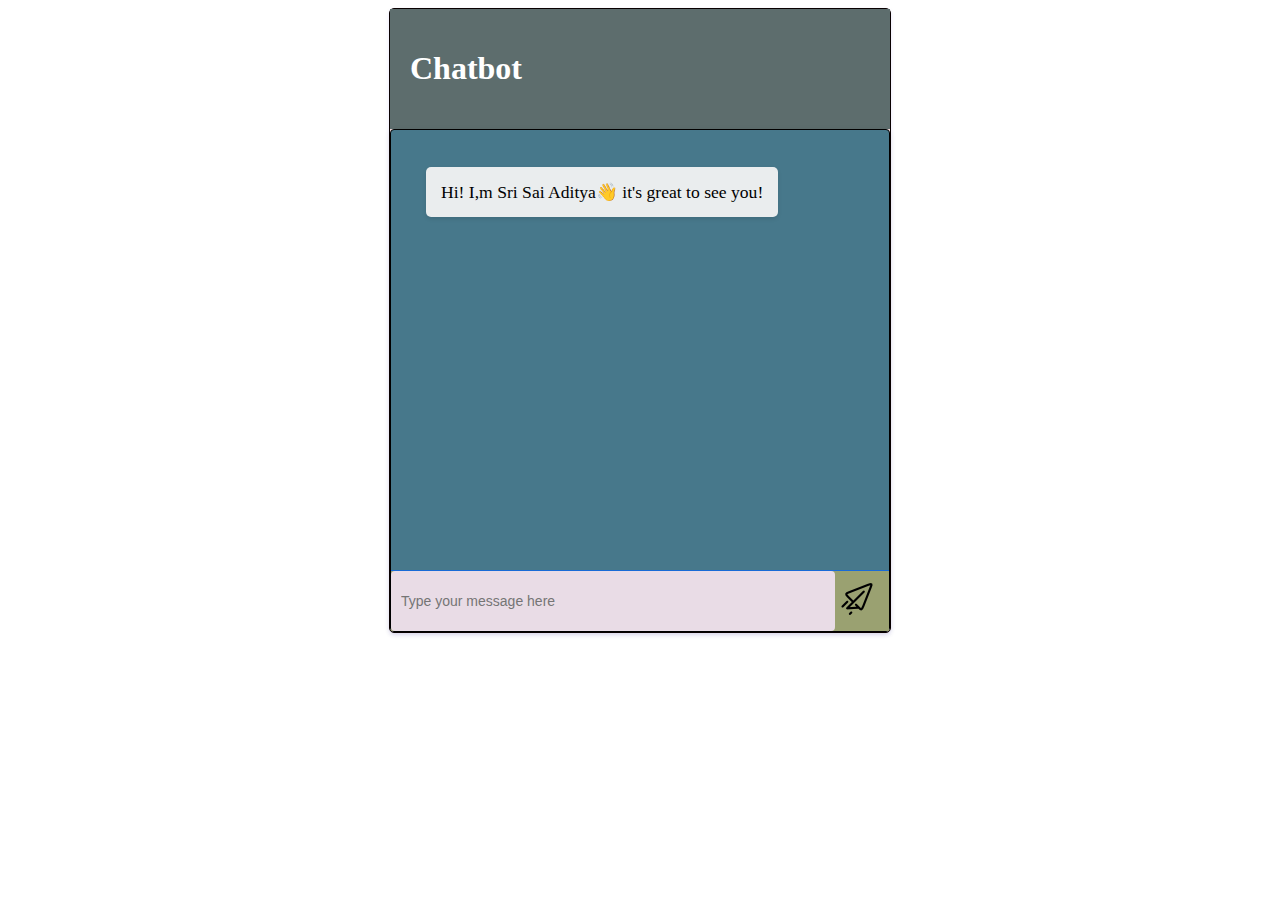
<file: chatbot/index.html>
<!DOCTYPE html>
<html lang="en">
<head>
    <meta charset="UTF-8">
    <meta http-equiv="X-UA-Compatible" content="IE=edge">
    <meta name="viewport" content="width=device-width, initial-scale=1.0">
    <title>Ask Your Questions!</title>
    <link rel="stylesheet" href="style.css">
</head>
<body>
    <div class="chatbot-container">
        <div id="header">
            <h1>Chatbot</h1>
        </div>
        <div id="chatbot">
            <div id="conversation">
              <div class="chatbot-message">
                <p class="chatbot-text">Hi! I,m Sri Sai Aditya👋 it's great to see you!</p>
              </div>
            </div>
            <form id="input-form">
              <message-container>
                <input id="input-field" type="text" placeholder="Type your message here">
                <button id="submit-button" type="submit">
                  <img class="send-icon" src="send-message.png" alt="">
                </button>
              </message-container>
                
            </form>
        </div>  

    </div>

    <script src="chatbot.js"></script>
</body>




</html>
</file>
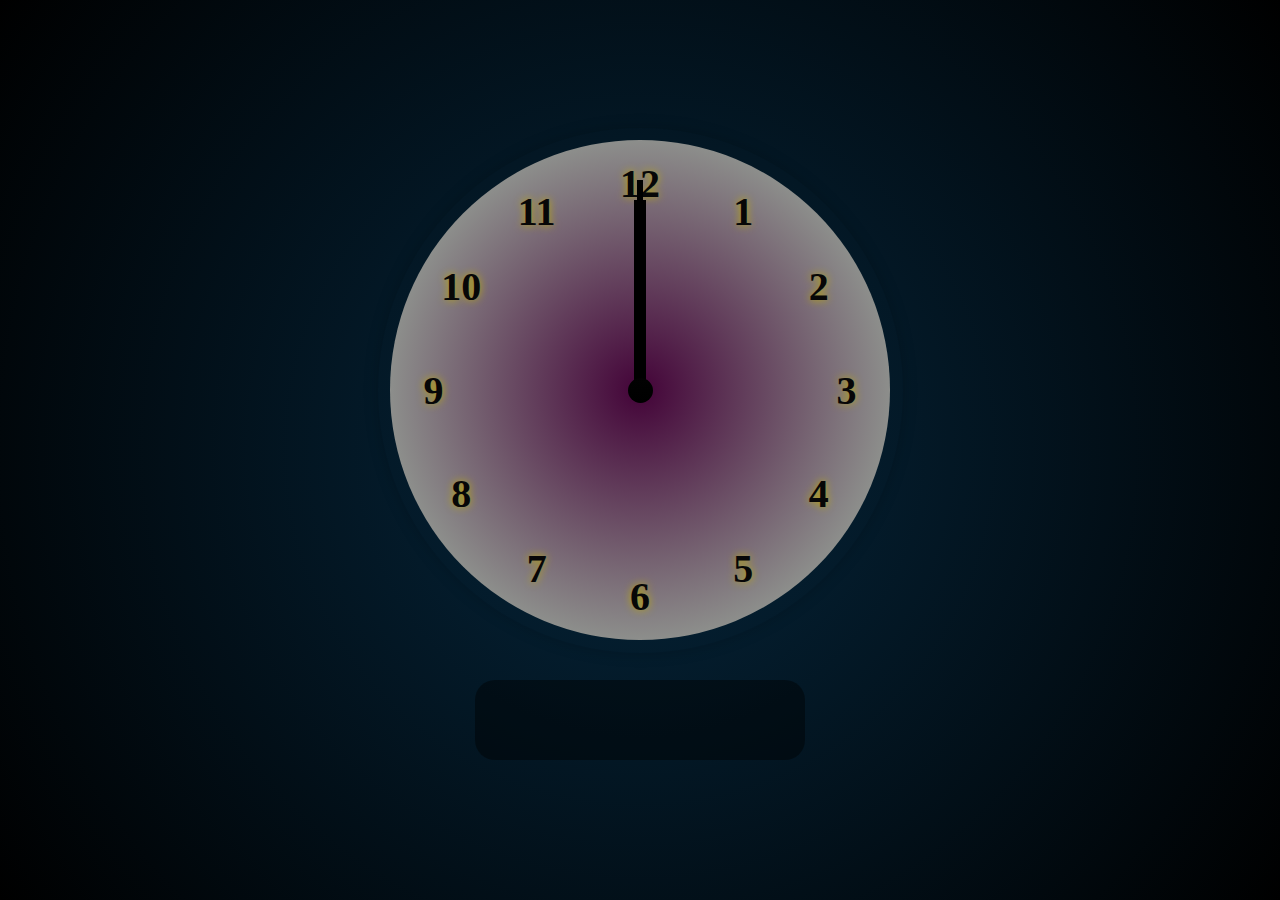
<file: Clock/html.html>
<!DOCTYPE html>
<html lang="en">
<head>
    <meta charset="UTF-8">
    <meta name="viewport" content="width=device-width, initial-scale=1.0">
    <title>Analog Clock</title>
    <link rel="stylesheet" href="clock.css">
</head>
<body>
    <div class="clock">
        <!-- <div class="aouther">Created by<br><span>KamCode</span></div> -->
        <div class="number" style="--n:1"><b>1</b></div>
        <div class="number" style="--n:2"><b>2</b></div>
        <div class="number" style="--n:3"><b>3</b></div>
        <div class="number" style="--n:4"><b>4</b></div>
        <div class="number" style="--n:5"><b>5</b></div>
        <div class="number" style="--n:6"><b>6</b></div>
        <div class="number" style="--n:7"><b>7</b></div>
        <div class="number" style="--n:8"><b>8</b></div>
        <div class="number" style="--n:9"><b>9</b></div>
        <div class="number" style="--n:10"><b>10</b></div>
        <div class="number" style="--n:11"><b>11</b></div>
        <div class="number" style="--n:12"><b>12</b></div>
        <div class="hour-hand" id="hour-hand"></div>
        <div class="minute-hand" id="minute-hand"></div>
        <div class="second-hand" id="second-hand"></div>
        <div class="center-dot"></div>
    </div>
    <!--digital clock -->
    <div class="digital-clock">
    
    </div>
<script src="script.js"></script> 
</body>
</html>
</file>
<file: chatbot/style.css>
body {
    display: flex;
    justify-content: center;
}

.chatbot-container {
    width: 500px;
    margin: 0 auto;
    background-color: #f8e0e0;
    border: 1px solid #0a0101;
    border-radius: 5px;
    box-shadow: 0 2px 4px rgba(39, 8, 214, 0.1);
  }

#chatbot {
    background-color: #47788b;
    border: 1px solid #000000;
    box-shadow: 0 2px 6px 0 rgba(0, 0, 0, 0.1);
    border-radius: 4px;
  }
  
  #header {
    background-color: rgb(93, 109, 109);
    color: #ffffff;
    padding: 20px;
    font-size: 1em;
    font-weight: bold;
  }

  message-container {
    background: #9aa171;
    width: 100%;
    display: flex;
    align-items: center;
  }
  
  
  
  #conversation {
    height: 400px;
    overflow-y: auto;
    padding: 20px;
    display: flex;
    flex-direction: column;
  }

  @keyframes message-fade-in {
    from {
      opacity: 0;
      transform: translateY(-20px);
    }
    to {
      opacity: 1;
      transform: translateY(0);
    }
  }
  
  .chatbot-message {
    display: flex;
    align-items: flex-start;
    position: relative;
    font-size: 16px;
    line-height: 20px;
    border-radius: 20px;
    word-wrap: break-word;
    white-space: pre-wrap;
    max-width: 100%;
    padding: 0 15px;
  }

  .user-message {
    justify-content: flex-end;
  }


.chatbot-text {
    background-color: rgb(234, 237, 238);
    color: #000000;
    font-size: 1.1em;
    padding: 15px;
    border-radius: 5px;
    box-shadow: 0 2px 4px rgba(0, 0, 0, 0.1);
  }
  
  #input-form {
    display: flex;
    align-items: center;
    border-top: 1px solid #196bd6;
  }
  
  #input-field {
    flex: 1;
    height: 60px;
    border: 1px solid #7f9bbe;
    border-radius: 4px;
    padding: 0 10px;
    font-size: 14px;
    transition: border-color 0.3s;
    background: #e9dce6;
    color: #000000;
    border: none;
  }

  .send-icon {
    margin-right: 10px;
    cursor: pointer;
  }
  
  #input-field:focus {
    border-color: #000000;
    outline: none;
  }
  
  #submit-button {
    background-color: transparent;
    border: none;
  }

  p[sentTime]:hover::after {    
    content: attr(sentTime);
    position: absolute;
    top: -3px;
    font-size: 14px;
    color: gray;
  }

  .chatbot p[sentTime]:hover::after {  
    left: 15px;
  }

  .user-message p[sentTime]:hover::after {  
    right: 15px;
  }
  

  /* width */
::-webkit-scrollbar {
    width: 10px;
  }
  
  /* Track */
  ::-webkit-scrollbar-track {
    background: #f1f1f1; 
  }
   
  /* Handle */
  ::-webkit-scrollbar-thumb {
    background: #888; 
  }
  
  /* Handle on hover */
  ::-webkit-scrollbar-thumb:hover {
    background: #555; 
  }
</file>
<file: Clock/clock.css>
* {
    margin: 0;
    padding: 0;
    box-sizing: border-box;
}

body{
    display: flex;
    flex-direction: column;
    justify-content: center;
    align-items: center;
    height: 100vh;
    background: radial-gradient(circle, #05263c, #000);
}

.aouther{
    color: #000000;
    margin-bottom: 150px;
    font-size: 20px;
    letter-spacing: 2px;
    line-height: 1.3;
    text-align: center;
}

.aouther span{
    font-size: 40px;
}

.clock{
    width: 500px;
    height: 500px;
    position: relative;
    border-radius: 50%;
    display: flex;
    justify-content: center;
    align-items: center;
    background: radial-gradient(circle, #430338, #abc8ae);
}

.clock::before {
    content: "";
    width: 525px;
    height: 525px;
    position: absolute;
    border-radius: 50%;
    background: radial-gradient(to right, #05263c, #f841ef);
    box-shadow: 0 0 15px rgba(0,0,0,0.2);
    z-index: -1;
}

.number{
    transform: rotate(calc(30deg * var(--n)));
    position: absolute;
    text-align: center;
    inset: 20px;
    font-size: 40px;
    color: #070707;
    text-shadow: 0 0 8px #bba90a;
}

.number b {
    transform: rotate(calc(-30deg * var(--n)));
    display: inline-block;
}

.center-dot{
    position: absolute;
    width: 25px;
    height: 25px;
    background-color: gray;
    border-radius: 50%;
}

.hour-hand, .minute-hand, .second-hand{
    --rotate: 0;
    position: absolute;
    left: 50%;
    bottom: 50%;
    transform: translate(-50%) rotate(calc(var(--rotate) * 1deg));
    transform-origin: bottom;
}

.hour-hand{
    width: 12px;
    height: 130px;
    background-color: #000; 
}

.minute-hand{
    width: 12px;
    height: 190px;
    background-color: #000; 
}

.second-hand{
    width: 6px;
    height: 210px;
    background-color: #000; 
}

.center-dot{
    background: linear-gradient(to top, #000000, #020202);
    z-index: 1;
}

/* digital clock */
.digital-clock{
    display: flex;
    gap: 20px;
    font-size: 40px;
    color: #1d1d1b;
    align-items: center;
    justify-content: flex-start;
    padding-left: 40px;
    width: 330px;
    height: 80px;
    background-color: #0000006c;
    margin-top: 40px;
    border-radius: 20px;
}
.digital-clock span{
    font-size: 25px;
}
</file>
